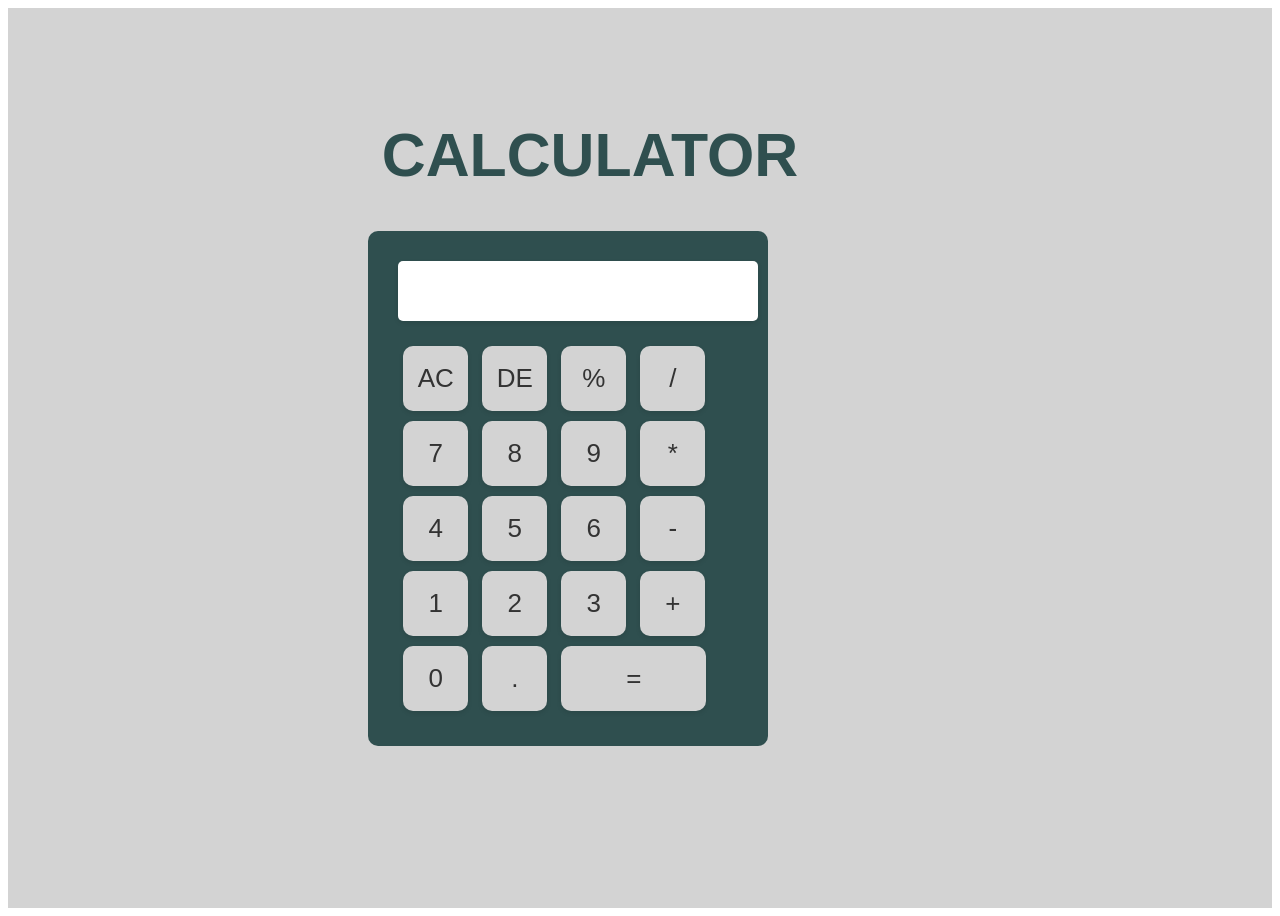
<file: Calculator/index.html>
<!DOCTYPE html>
<html>
<head>
	<title>Calculator</title>
	<link rel="stylesheet" type="text/css" href="style.css">
</head>
<body>
	<div class="container">
		<h1>CALCULATOR</h1>
	<div class="calculator">
		<div class="display">
			<input type="text" id="result" readonly>
		</div>
		<div class="buttons">
			<button onclick="clearResult()">AC</button>
			<button onclick="backspace()">DE</button>
			<button onclick="appendValue('%')">%</button>
			<button onclick="appendValue('/')">/</button>
			<button onclick="appendValue('7')">7</button>
			<button onclick="appendValue('8')">8</button>
			<button onclick="appendValue('9')">9</button>
			<button onclick="appendValue('*')">*</button>
		    <button onclick="appendValue('4')">4</button>
			<button onclick="appendValue('5')">5</button>
			<button onclick="appendValue('6')">6</button>
			<button onclick="appendValue('-')">-</button>
		    <button onclick="appendValue('1')">1</button>
			<button onclick="appendValue('2')">2</button>
			<button onclick="appendValue('3')">3</button>
			<button onclick="appendValue('+')">+</button>
            <button onclick="appendValue('0')">0</button>
			<button onclick="appendValue('.')">.</button>
			<button class="equal" onclick="calculate()">=</button>
			
			
			
			
		</div>
	</div>
	<script src="script.js"></script>
</body>
</html>
</file>
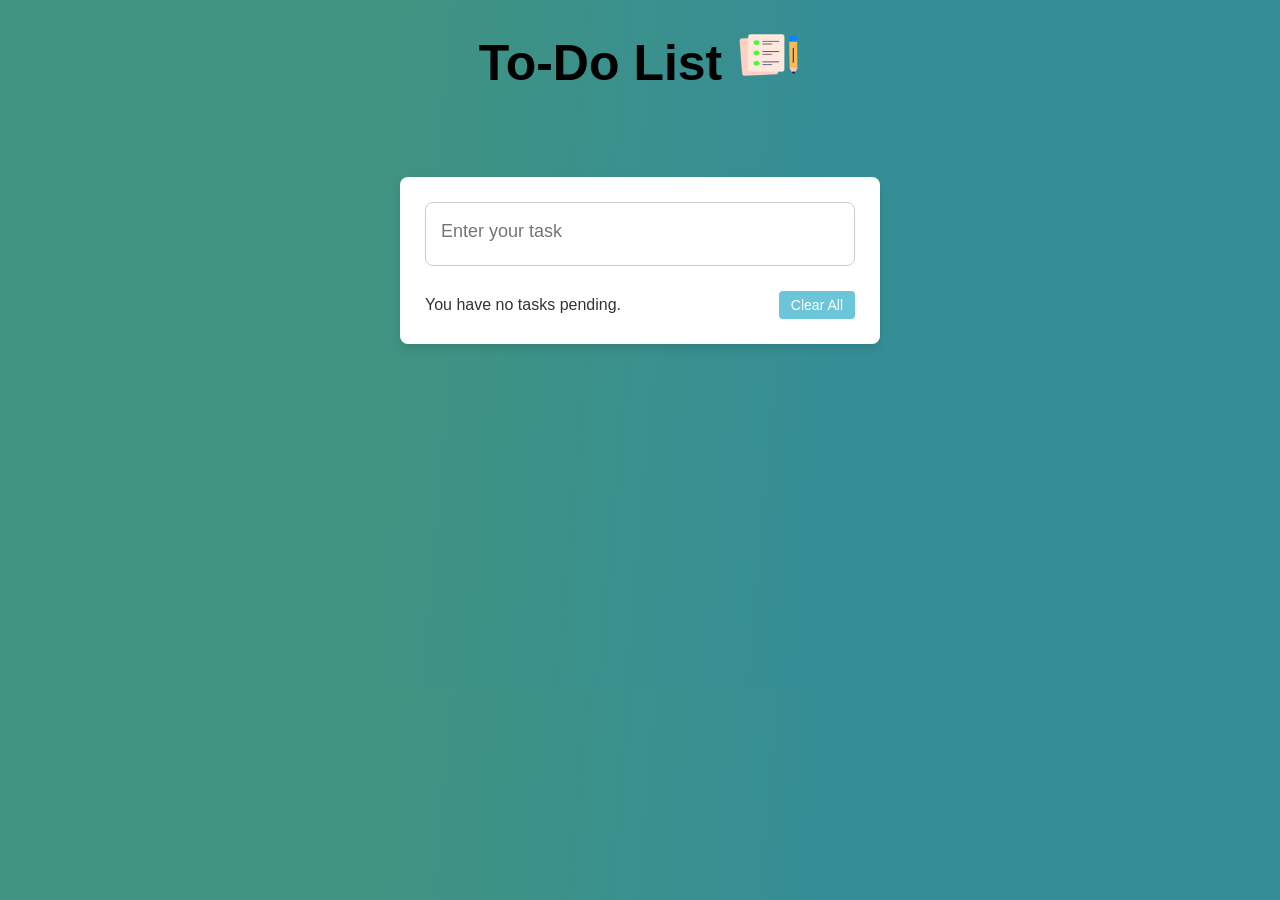
<file: To-Do List/index.html>
<!DOCTYPE html>
<html lang="en">
  <head>
    <meta charset="UTF-8" />
    <meta http-equiv="X-UA-Compatible" content="IE=edge" />
    <meta name="viewport" content="width=device-width, initial-scale=1.0" />
    <title>To-do List</title>
    <h1>To-Do List <img src="images/icon.png" class="image1"></h1>
    <link rel="stylesheet" href="style.css" />
    <link
      rel="stylesheet"
      href="https://unicons.iconscout.com/release/v4.0.0/css/line.css"
    />
    </head>
  <body>
    <div class="container">
      <div class="input-field">
        <textarea placeholder="Enter your task"></textarea>
        <i class="uil uil-notes note-icon"></i>
      </div>

      <ul class="todoLists"></ul>

      <div class="pending-tasks">
        <span
          >You have <span class="pending-num"> no </span> tasks pending.</span
        >
        <button class="clear-button">Clear All</button>
      </div>
    </div>
    <script src="script.js"></script>
  </body>
</html>
</file>
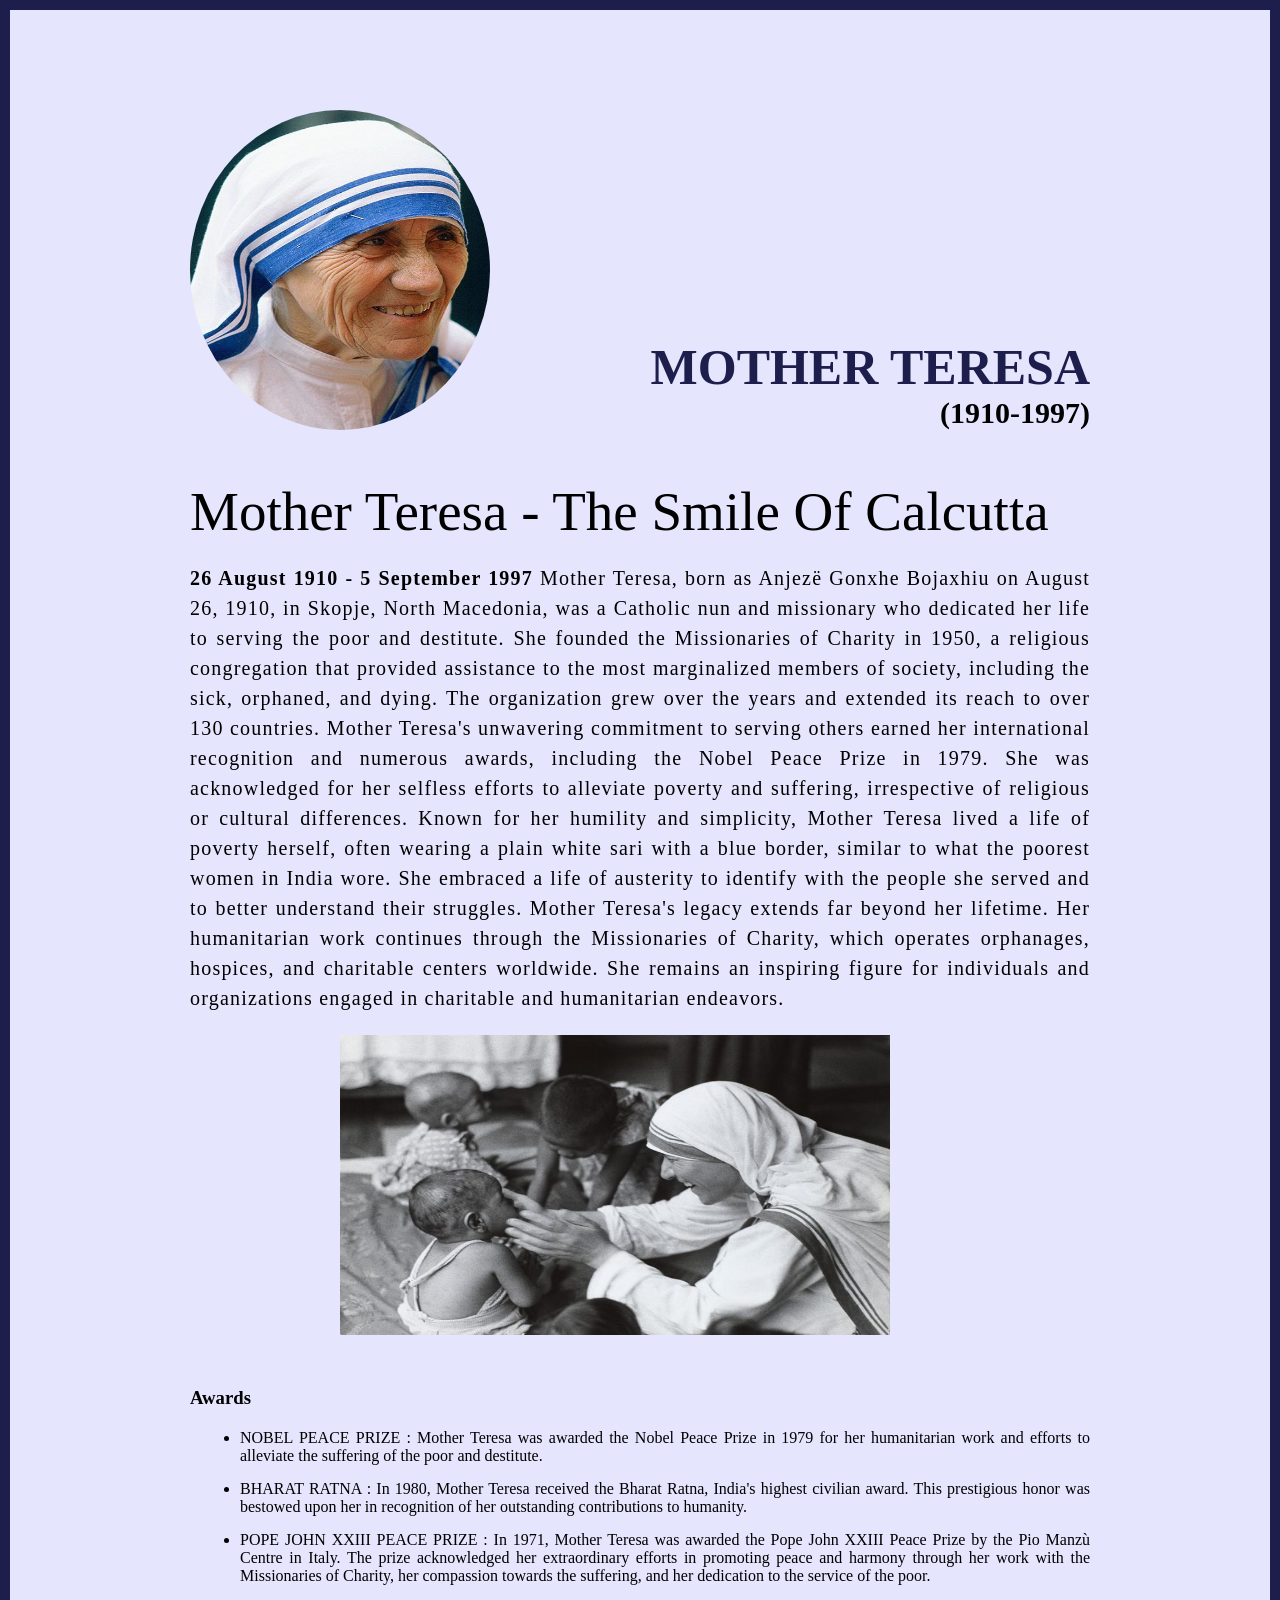
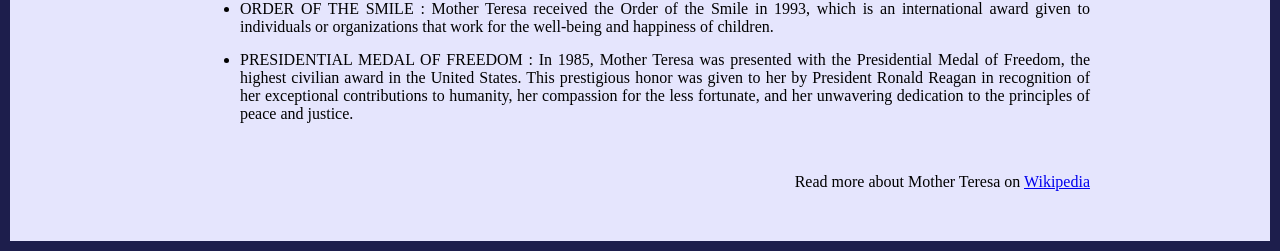
<file: Tribute Page/index.html>
<!DOCTYPE html>
<html lang="en">
<head>
    <meta charset="UTF-8">
    <meta http-equiv="X-UA-Compatible" content="IE=edge">
    <meta name="viewport" content="width=device-width, initial-scale=1.0">
    <title>The Tribute Website | MOTHER TERESA</title>
    <link rel="stylesheet" href="style.css">
</head>
<body>
    <div class="container">
        <div class="content">
            <section class="top_section">
                <div class="image_container">
                    <img src="./images/mt1.jpg" alt="Tribute"/>
                    </div>
                    <div>
                <h1>MOTHER TERESA</h1>
                <h4>(1910-1997)</h4>
                </div>
            </section>
            <section class="about_section">
                <h2>Mother Teresa - The Smile Of Calcutta</h2>
                <p>
                    <b>26 August 1910 - 5 September 1997</b>
                    Mother Teresa, born as Anjezë Gonxhe Bojaxhiu on August 26, 1910, in Skopje, North Macedonia, 
                    was a Catholic nun and missionary who dedicated her life to serving the poor and destitute.
                    She founded the Missionaries of Charity in 1950, a religious congregation that provided assistance
                    to the most marginalized members of society, including the sick, orphaned, and dying. The organization 
                    grew over the years and extended its reach to over 130 countries.
                    Mother Teresa's unwavering commitment to serving others earned her international recognition and numerous
                    awards, including the Nobel Peace Prize in 1979. She was acknowledged for her selfless efforts to alleviate
                    poverty and suffering, irrespective of religious or cultural differences.
                    Known for her humility and simplicity, Mother Teresa lived a life of poverty herself, often wearing a plain
                    white sari with a blue border, similar to what the poorest women in India wore. She embraced a life of austerity
                    to identify with the people she served and to better understand their struggles.
                    Mother Teresa's legacy extends far beyond her lifetime. Her humanitarian work continues through the Missionaries 
                    of Charity, which operates orphanages, hospices, and charitable centers worldwide. She remains an inspiring figure
                    for individuals and organizations engaged in charitable and humanitarian endeavors.
                 </p>
                 <div>
                    <image src= "./images/mt3.jpg" class="image3"/>
                </div>
            </section>
            <section class="awards_section">
                <h3>Awards</h3>
                <ul>
                    <li>
                    NOBEL PEACE PRIZE : Mother Teresa was awarded the Nobel Peace Prize in 1979 for her humanitarian work
                    and efforts to alleviate the suffering of the poor and destitute. 
                    </li>
                    <li>
                    BHARAT RATNA : In 1980, Mother Teresa received the Bharat Ratna, India's highest civilian award. 
                    This prestigious honor was bestowed upon her in recognition of her outstanding contributions to humanity.
                    </li>
                    <li>
                    POPE JOHN XXIII PEACE PRIZE : In 1971, Mother Teresa was awarded the Pope John XXIII Peace Prize by the Pio Manzù Centre in Italy.
                    The prize acknowledged her extraordinary efforts in promoting peace and harmony through her work with the Missionaries of Charity,
                    her compassion towards the suffering, and her dedication to the service of the poor.
                    </li>
                    <li>
                    ORDER OF THE SMILE : Mother Teresa received the Order of the Smile in 1993, which is an international award given to individuals
                    or organizations that work for the well-being and happiness of children.
                    </li>
                    <li>
                    PRESIDENTIAL MEDAL OF FREEDOM : In 1985, Mother Teresa was presented with the Presidential Medal of Freedom, the highest civilian award 
                    in the United States. This prestigious honor was given to her by President Ronald Reagan in recognition of her exceptional contributions 
                    to humanity, her compassion for the less fortunate, and her unwavering dedication to the principles of peace and justice.
                    </li>
                </ul>
            </section>
            <footer>
                <p>Read more about Mother Teresa on <a href="https://en.wikipedia.org/wiki/Mother_Teresa"> Wikipedia </a>
                </p> 
            </footer>
        </div>
    </div>
</body>
</html>
</file>
<file: Calculator/style.css>
.container{
	width:100;
	height: 100vh;
	background-color:lightgrey;
	display: flex;
	align-items: center;
	justify-content: center;
}
.calculator {
	margin: 20px;
	width: 340px;
	position:relative; right:280px; top:30px;
	background-color:darkslategray;
	border-radius: 10px;
	padding: 30px;
	box-shadow: 0 5px 10px rgba(0, 0, 0, 0.003);
}

.display {
	margin-bottom: 20px;
}

input[type="text"] {
	width: 100%;
	height: 40px;
	font-size: 30px;
	text-align:right;
	border-radius: 5px;
	border: none;
	box-shadow: 0 2px 5px rgba(0,0,0,0.1);
	padding: 10px;
}

button {
	width: 65px;
	height: 65px;
	border-radius: 10px;
	border: none;
	background-color: lightgrey;
	box-shadow: 0 2px 5px rgba(0,0,0,0.1);
	font-size: 26px;
	color: #333;
	margin: 5px;
}

button:hover 
{
	background-color:lightsteelblue;
}
h1{
margin-bottom:650px;
position:relative; left:170px; top:2px;
font-family: Arial, Helvetica, sans-serif;
color:darkslategrey;
font-size: 380%;
text-align: center;
font-weight: 800;
}
button.equal
{
	width: 145px;
}
</file>
<file: To-Do List/style.css>
* {
    margin: 0;
    padding: 0;
    box-sizing: border-box;
    font-family: "Poppins", sans-serif;
  }
  body {
    background-image: linear-gradient(95.2deg, rgb(65, 148, 127) 26.8%, rgb(53, 142, 150) 64%);
  }
  
  ::-webkit-scrollbar {
    width: 6px;
  }
  
  ::-webkit-scrollbar-track {
    background: #f2f2f2;
  }
  
  ::-webkit-scrollbar-thumb {
    border-radius: 8px;
    background: #ccc;
  }
  
  ::-webkit-scrollbar-thumb:hover {
    background: #aaa;
  }
  
  .container {
    position: relative;
    max-width: 480px;
    width: 100%;
    border-radius: 8px;
    padding: 25px;
    margin: 85px auto 0;
    background-color: #fff;
    box-shadow: 0 5px 10px rgba(0, 0, 0, 0.1);
  }
  .container .input-field {
    position: relative;
    height: 64px;
    width: 100%;
  }
  .input-field textarea {
    height: 100%;
    width: 100%;
    outline: none;
    font-size: 18px;
    font-weight: 400;
    border-radius: 8px;
    padding: 18px 45px 18px 15px;
    border: 1px solid #ccc;
    resize: none;
  }
  
  .input-field textarea:focus {
    border-color: #55c2da;
  }
  textarea::-webkit-scrollbar {
    display: none;
  }
  .input-field .note-icon {
    position: absolute;
    top: 50%;
    right: 15px;
    transform: translateY(-50%);
    pointer-events: none;
    font-size: 24px;
    color: #707070;
  }
  .input-field textarea:focus ~ .note-icon {
    color: #55c2da;
  }
  .container .todoLists {
    max-height: 380px;
    overflow-y: auto;
    padding-right: 10px;
  }
  .todoLists .list {
    display: flex;
    align-items: center;
    list-style: none;
    background-color: #f2f2f2;
    padding: 20px 15px;
    border-radius: 8px;
    margin-top: 10px;
    position: relative;
    cursor: pointer;
  }
  
  h1 {
    text-align: center;
    font-style:sans-serif;
    font-size: 50px;
    font-weight: 30px;
  }
  
  .todoLists .list input {
    height: 16px;
    min-width: 16px;
    accent-color: #55c2da;
    pointer-events: none;
  }
  .todoLists .list .task {
    margin: 0 30px 0 15px;
    word-break: break-all;
  }
  .list input:checked ~ .task {
    text-decoration: line-through;
  }
  .todoLists .list i {
    position: absolute;
    top: 50%;
    right: 15px;
    transform: translateY(-50%);
    font-size: 20px;
    color: #707070;
    padding: 5px;
    opacity: 0.6;
    display: none;
  }
  .todoLists .list:hover i {
    display: inline-flex;
  }
  .todoLists .list i:hover {
    opacity: 1;
  }
  .container .pending-tasks {
    display: flex;
    align-items: center;
    justify-content: space-between;
    margin-top: 25px;
  }
  .pending-tasks span {
    color: #333;
  }
  .pending-tasks .clear-button {
    padding: 6px 12px;
    outline: none;
    border: none;
    background-color: #6cc6da;
    color: #fff;
    font-size: 14px;
    border-radius: 4px;
    cursor: pointer;
    pointer-events: none;
    white-space: nowrap;
  }
  .clear-button:hover {
    background-color: #42aec6;
  }
  @media screen and (max-width: 350px) {
    .container {
      padding: 25px 10px;
    }
  }
  .image1{
    width: 65px;
    height: 50px;
    margin-top:30px;
  }
</file>
<file: Tribute Page/style.css>
* {
    margin: 0;
    padding: 0;
    box-sizing: border-box;
}
.container{
    background-color: #e5e5fd;
    min-height: 100vh;
    border: 10px solid #1d1e4c;
}
.content{
    max-width: 900px;
    margin:0 auto;
}
.top_section {
   margin-top: 100px;
   display: flex;
   justify-content: space-between;
   align-items: flex-end;
}
.top_section h1{
    font-size: 50px;
    font-weight: bold;
    color: #1d1e4c;
    text-transform: uppercase;
}
.top_section h4 {
    font-size: 30px;
    text-align: end;
}
.image_container{
    border-radius:50%;
    overflow: hidden;
}
.image_container,
img{
    width: 300px;
    height: 320px;
}
.about_section{
    margin-top: 50px;
}
.about_section h2 {
    font-size: 55px;
    font-weight: 400;
    margin-bottom: 20px;
}
.about_section p {
    font-size: 20px;
    line-height: 30px;
    letter-spacing: 1.2px;
    text-align: justify;
}
.image3{
    margin-top: 20px;
    float:justify;  
    position: relative; left:150px ; top:2px;
    width:550px;
    height:300px;
}
.awards_section{
    margin: 50px 0;
}
.awards_section h3{
    margin-bottom: 20px;
    
}
.awards_section ul{
    margin-left: 50px;
    text-align: justify;
}
.awards_section li{
    margin-bottom: 15px;
    text-align: justify;
}
footer {
    margin: 50px 0;
}
footer p{
    text-align: end;
}
</file>
